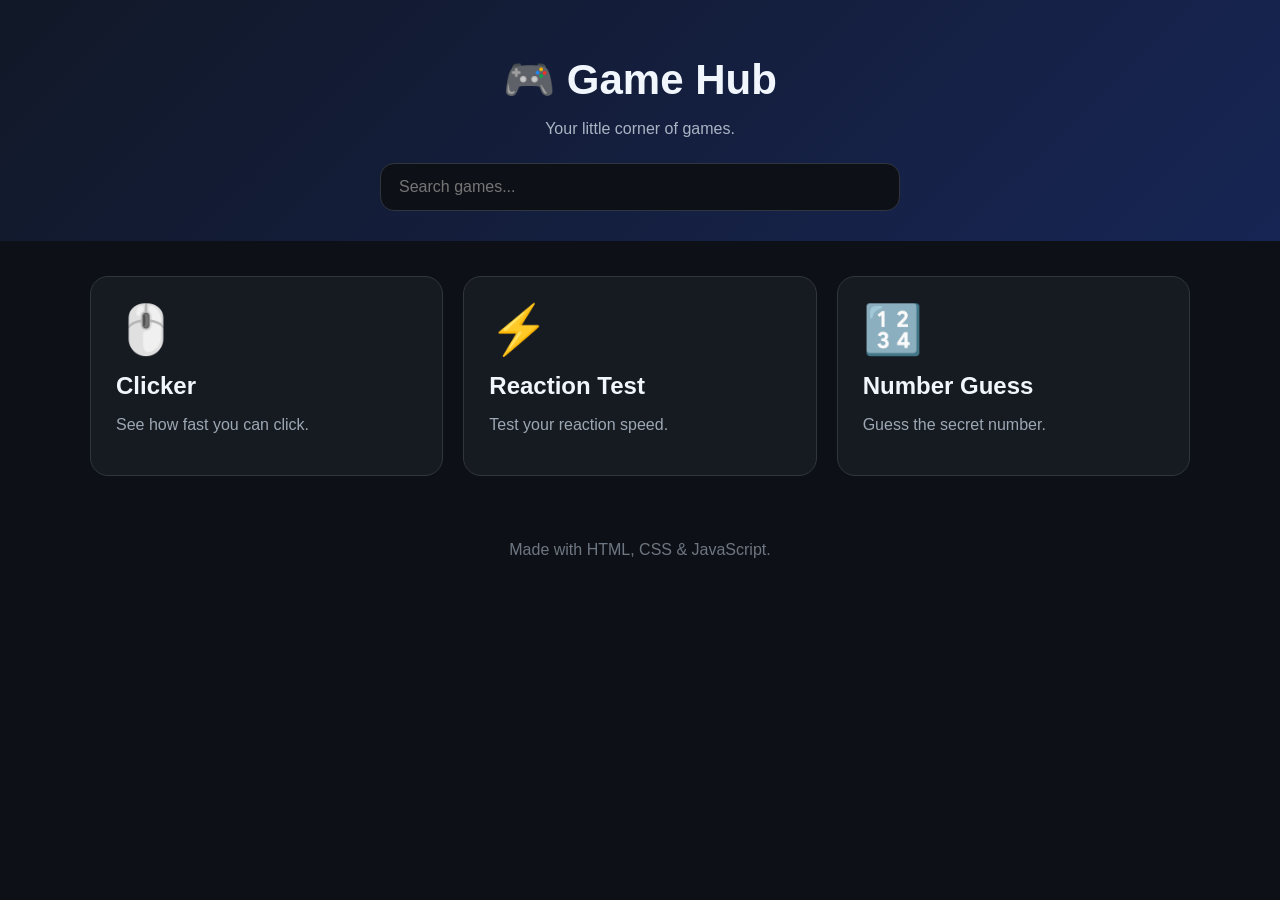
<file: index.html>
<!DOCTYPE html>
<html lang="en">
<head>
  <meta charset="UTF-8">
  <meta name="viewport" content="width=device-width, initial-scale=1.0">
  <title>Game Hub</title>
  <link rel="stylesheet" href="style.css">
</head>
<body>
  <header>
    <h1>🎮 Game Hub</h1>
    <p>Your little corner of games.</p>
    <input id="search" type="search" placeholder="Search games...">
  </header>

  <main id="games">
    <a class="card" href="games/clicker/">
      <div class="emoji">🖱️</div>
      <h2>Clicker</h2>
      <p>See how fast you can click.</p>
    </a>
    <a class="card" href="games/reaction/">
      <div class="emoji">⚡</div>
      <h2>Reaction Test</h2>
      <p>Test your reaction speed.</p>
    </a>
    <a class="card" href="games/guess/">
      <div class="emoji">🔢</div>
      <h2>Number Guess</h2>
      <p>Guess the secret number.</p>
    </a>
  </main>

  <footer>Made with HTML, CSS & JavaScript.</footer>
  <script src="script.js"></script>
</body>
</html>
</file>
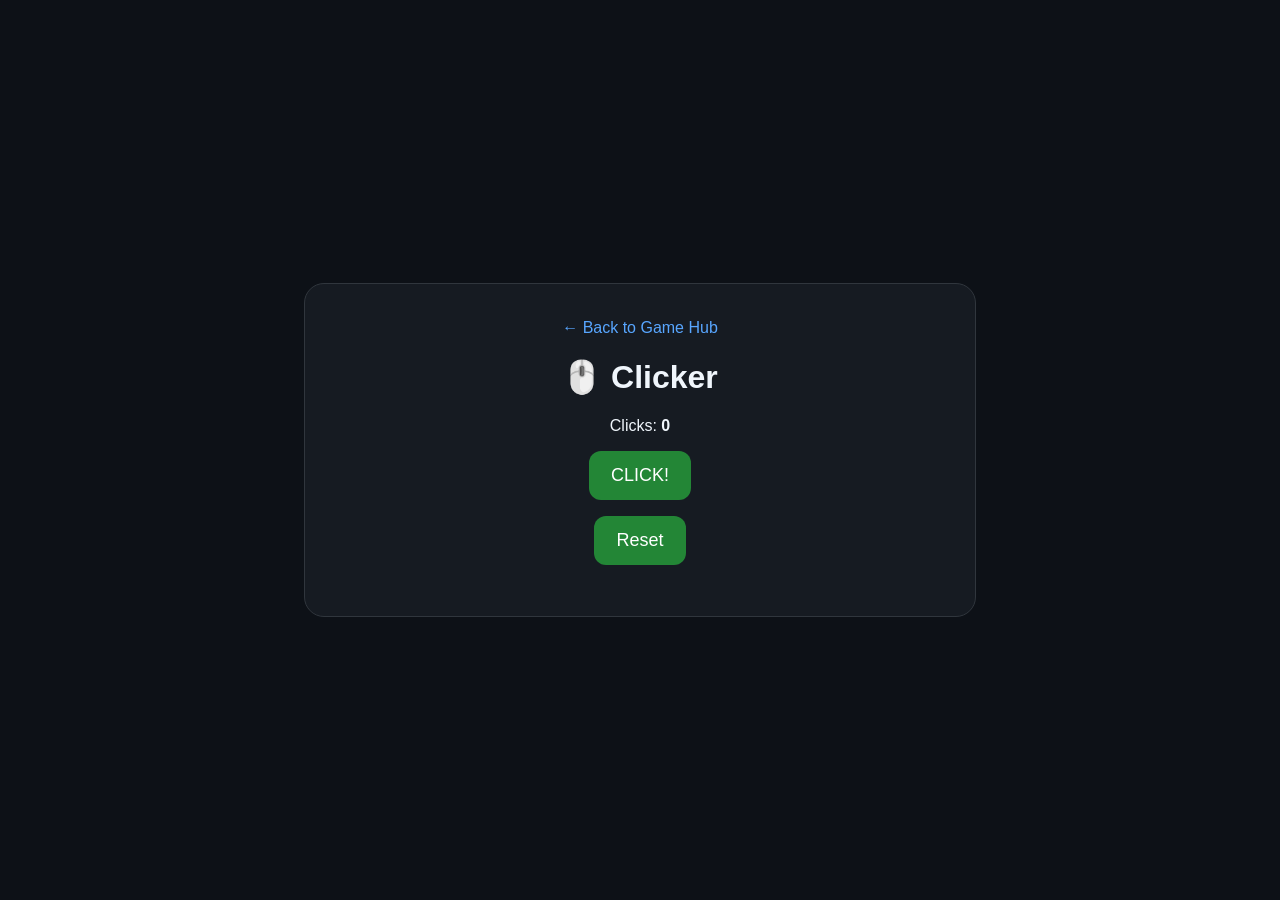
<file: games/clicker/index.html>
<!DOCTYPE html><html lang="en"><head><meta charset="UTF-8"><meta name="viewport" content="width=device-width,initial-scale=1.0"><title>🖱️ Clicker</title><style>body{margin:0;background:#0d1117;color:#f0f6fc;font-family:Arial;text-align:center;min-height:100vh;display:grid;place-items:center}.box{width:min(600px,90%);background:#161b22;border:1px solid #30363d;border-radius:20px;padding:35px}button{padding:14px 22px;border:0;border-radius:12px;background:#238636;color:white;font-size:18px;cursor:pointer}button:hover{filter:brightness(1.15)}a{color:#58a6ff;text-decoration:none}#arena{height:280px;border-radius:15px;background:#111827;display:grid;place-items:center;cursor:pointer;margin:20px 0}input{padding:12px;border-radius:10px;border:1px solid #30363d;background:#0d1117;color:white;font-size:18px;width:120px}</style></head><body><div class="box"><a href="../../">← Back to Game Hub</a><h1>🖱️ Clicker</h1><p>Clicks: <b id="score">0</b></p><button id="btn">CLICK!</button><p><button id="reset">Reset</button></p></div><script>let n=0;btn.onclick=()=>score.textContent=++n;reset.onclick=()=>{n=0;score.textContent=0};</script></body></html>
</file>
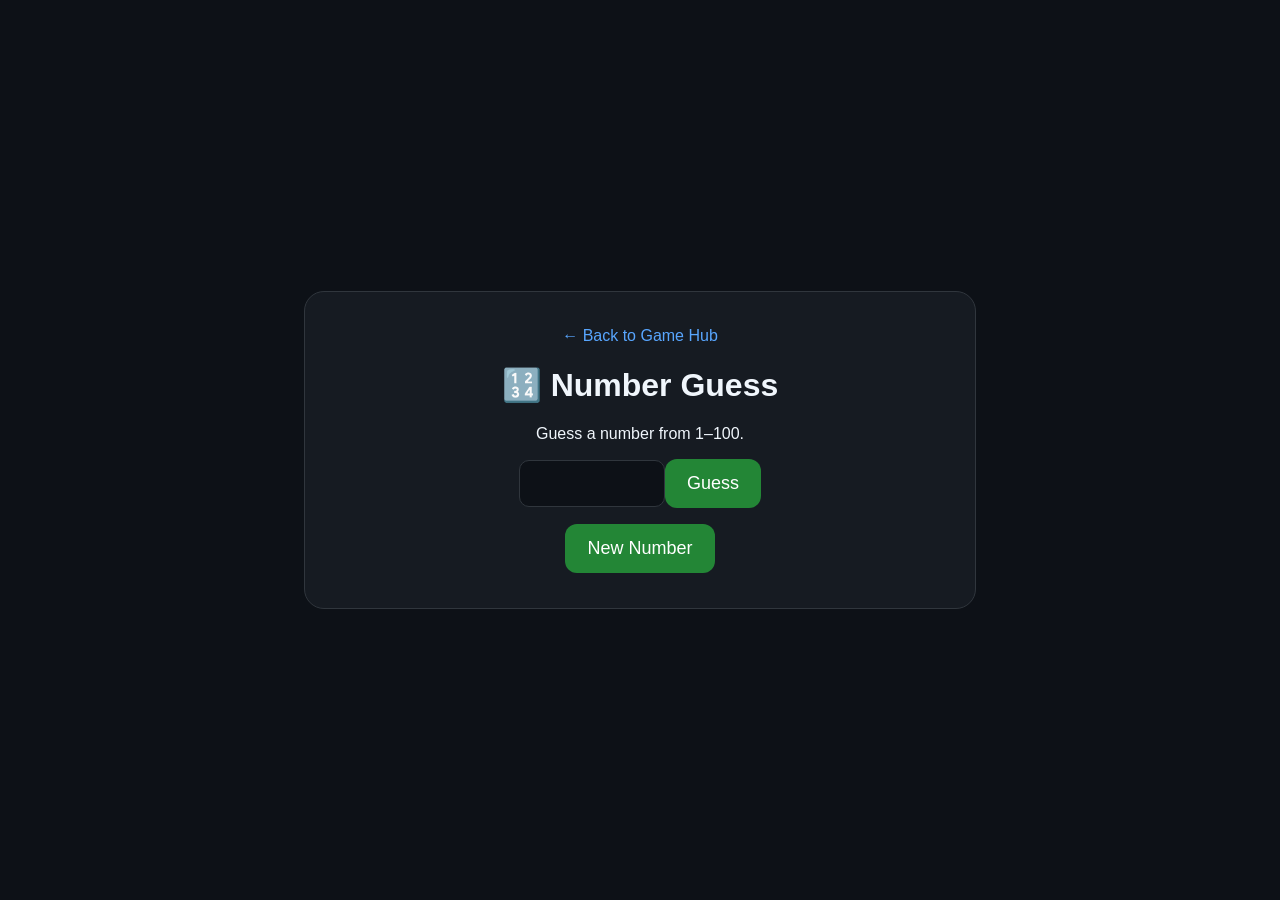
<file: games/guess/index.html>
<!DOCTYPE html><html lang="en"><head><meta charset="UTF-8"><meta name="viewport" content="width=device-width,initial-scale=1.0"><title>🔢 Number Guess</title><style>body{margin:0;background:#0d1117;color:#f0f6fc;font-family:Arial;text-align:center;min-height:100vh;display:grid;place-items:center}.box{width:min(600px,90%);background:#161b22;border:1px solid #30363d;border-radius:20px;padding:35px}button{padding:14px 22px;border:0;border-radius:12px;background:#238636;color:white;font-size:18px;cursor:pointer}button:hover{filter:brightness(1.15)}a{color:#58a6ff;text-decoration:none}#arena{height:280px;border-radius:15px;background:#111827;display:grid;place-items:center;cursor:pointer;margin:20px 0}input{padding:12px;border-radius:10px;border:1px solid #30363d;background:#0d1117;color:white;font-size:18px;width:120px}</style></head><body><div class="box"><a href="../../">← Back to Game Hub</a><h1>🔢 Number Guess</h1><p>Guess a number from 1–100.</p><input id="guess" type="number" min="1" max="100"><button id="check">Guess</button><p id="msg"></p><button id="new">New Number</button></div><script>let target=Math.floor(Math.random()*100)+1;check.onclick=()=>{let n=Number(guess.value);if(!n)return;msg.textContent=n===target?'🎉 You got it!':n<target?'Too low!':'Too high!'};new.onclick=()=>{target=Math.floor(Math.random()*100)+1;msg.textContent='New number generated!';guess.value=''};</script></body></html>
</file>
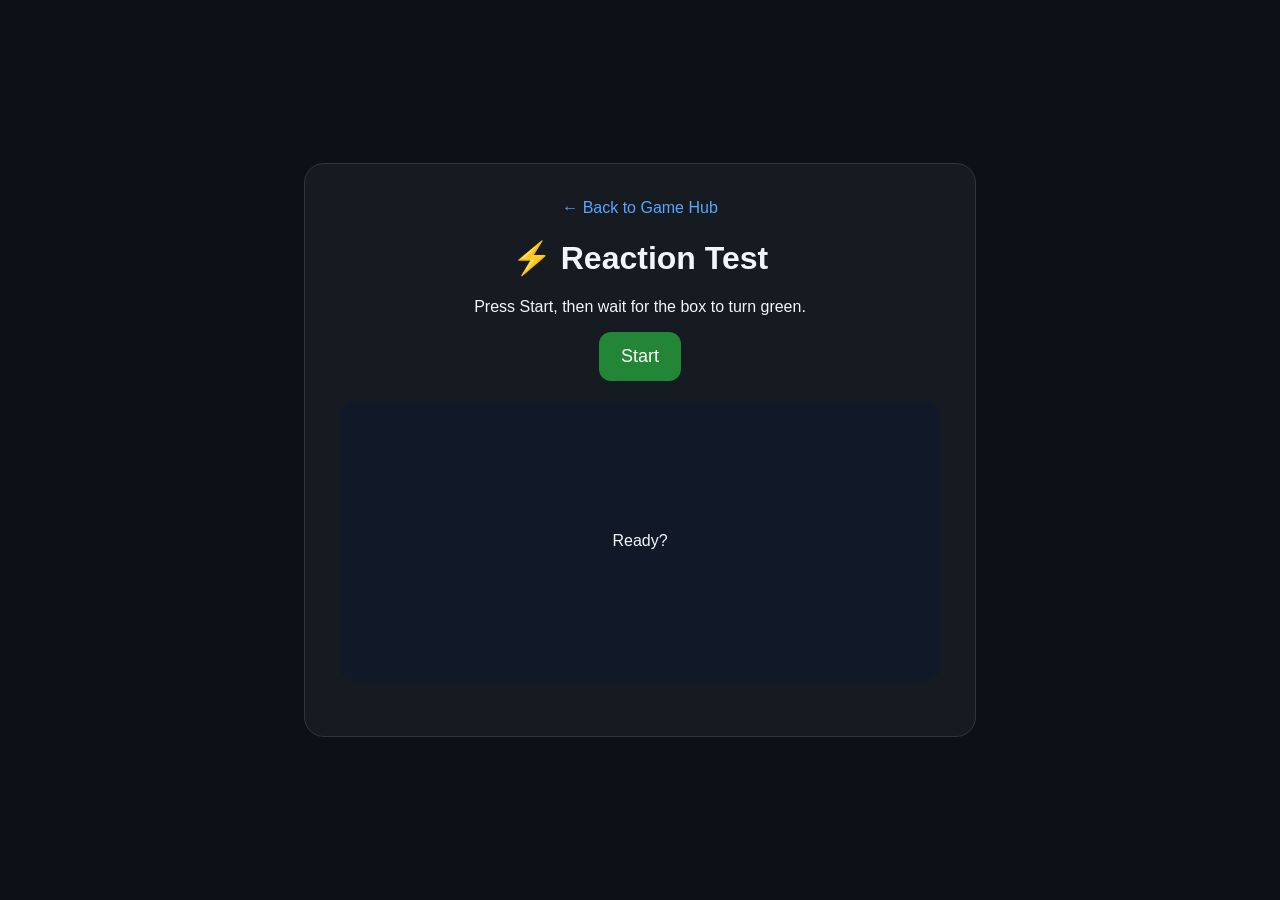
<file: games/reaction/index.html>
<!DOCTYPE html><html lang="en"><head><meta charset="UTF-8"><meta name="viewport" content="width=device-width,initial-scale=1.0"><title>⚡ Reaction Test</title><style>body{margin:0;background:#0d1117;color:#f0f6fc;font-family:Arial;text-align:center;min-height:100vh;display:grid;place-items:center}.box{width:min(600px,90%);background:#161b22;border:1px solid #30363d;border-radius:20px;padding:35px}button{padding:14px 22px;border:0;border-radius:12px;background:#238636;color:white;font-size:18px;cursor:pointer}button:hover{filter:brightness(1.15)}a{color:#58a6ff;text-decoration:none}#arena{height:280px;border-radius:15px;background:#111827;display:grid;place-items:center;cursor:pointer;margin:20px 0}input{padding:12px;border-radius:10px;border:1px solid #30363d;background:#0d1117;color:white;font-size:18px;width:120px}</style></head><body><div class="box"><a href="../../">← Back to Game Hub</a><h1>⚡ Reaction Test</h1><p id="msg">Press Start, then wait for the box to turn green.</p><button id="start">Start</button><div id="arena">Ready?</div><p id="result"></p></div><script>let timer,started=false,startTime=0;start.onclick=()=>{result.textContent='';arena.textContent='Wait...';arena.style.background='#7f1d1d';started=false;clearTimeout(timer);timer=setTimeout(()=>{started=true;startTime=performance.now();arena.textContent='CLICK!';arena.style.background='#166534'},1000+Math.random()*3000)};arena.onclick=()=>{if(started){result.textContent=Math.round(performance.now()-startTime)+' ms';started=false}else{result.textContent='Wait for green!'}};</script></body></html>
</file>
<file: style.css>
*{box-sizing:border-box}body{margin:0;font-family:Arial,sans-serif;background:#0d1117;color:#f0f6fc}header{text-align:center;padding:55px 20px 30px;background:linear-gradient(135deg,#111827,#172554)}h1{font-size:42px;margin:0 0 8px}header p{color:#aab4c3;margin-bottom:25px}#search{width:min(520px,90%);padding:14px 18px;border:1px solid #30363d;border-radius:14px;background:#0d1117;color:white;font-size:16px;outline:none}main{width:min(1100px,92%);margin:35px auto;display:grid;grid-template-columns:repeat(auto-fit,minmax(220px,1fr));gap:20px}.card{display:block;text-decoration:none;color:inherit;background:#161b22;border:1px solid #30363d;border-radius:18px;padding:25px;transition:.18s}.card:hover{transform:translateY(-5px);border-color:#58a6ff;box-shadow:0 12px 30px #0006}.emoji{font-size:48px}.card h2{margin:14px 0 7px}.card p{color:#9da7b3}footer{text-align:center;color:#6e7681;padding:30px}
</file>
